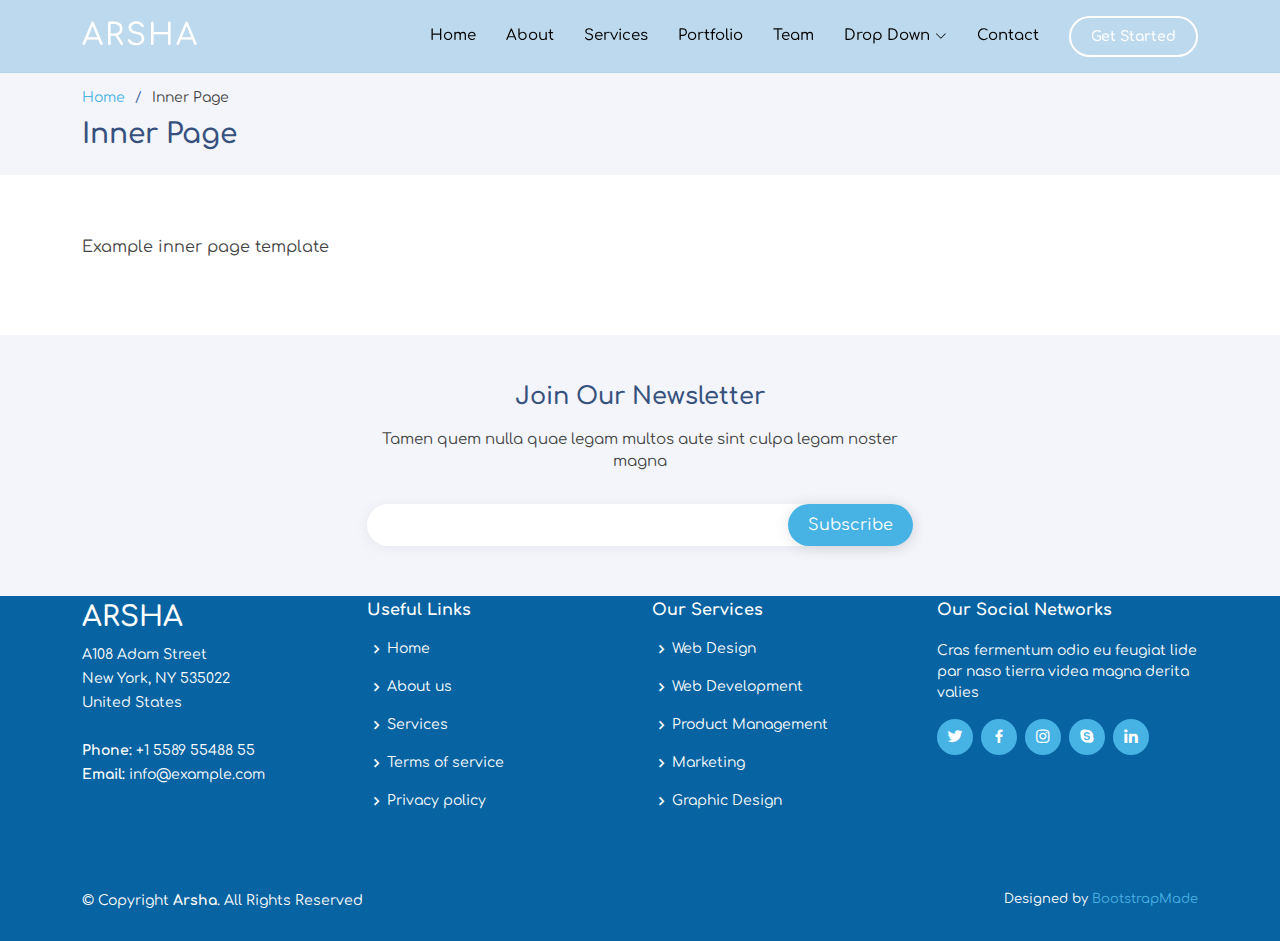
<file: inner-page.html>
<!DOCTYPE html>
<html lang="en">

<head>
  <meta charset="utf-8">
  <meta content="width=device-width, initial-scale=1.0" name="viewport">

  <title>Inner Page - Arsha Bootstrap Template</title>
  <meta content="" name="description">
  <meta content="" name="keywords">

  <!-- Favicons -->
  <link href="assets/img/favicon.png" rel="icon">
  <link href="assets/img/apple-touch-icon.png" rel="apple-touch-icon">

  <!-- Google Fonts -->
  <link href="https://fonts.googleapis.com/css?family=Open+Sans:300,300i,400,400i,600,600i,700,700i|Jost:300,300i,400,400i,500,500i,600,600i,700,700i|Poppins:300,300i,400,400i,500,500i,600,600i,700,700i" rel="stylesheet">

  <!-- Vendor CSS Files -->
  <link href="assets/vendor/aos/aos.css" rel="stylesheet">
  <link href="assets/vendor/bootstrap/css/bootstrap.min.css" rel="stylesheet">
  <link href="assets/vendor/bootstrap-icons/bootstrap-icons.css" rel="stylesheet">
  <link href="assets/vendor/boxicons/css/boxicons.min.css" rel="stylesheet">
  <link href="assets/vendor/glightbox/css/glightbox.min.css" rel="stylesheet">
  <link href="assets/vendor/remixicon/remixicon.css" rel="stylesheet">
  <link href="assets/vendor/swiper/swiper-bundle.min.css" rel="stylesheet">

  <!-- Template Main CSS File -->
  <link href="assets/css/style.css" rel="stylesheet">

  <!-- =======================================================
  * Template Name: Arsha
  * Updated: Mar 10 2023 with Bootstrap v5.2.3
  * Template URL: https://bootstrapmade.com/arsha-free-bootstrap-html-template-corporate/
  * Author: BootstrapMade.com
  * License: https://bootstrapmade.com/license/
  ======================================================== -->
</head>

<body>

  <!-- ======= Header ======= -->
  <header id="header" class="fixed-top header-inner-pages">
    <div class="container d-flex align-items-center">

      <h1 class="logo me-auto"><a href="index.html">Arsha</a></h1>
      <!-- Uncomment below if you prefer to use an image logo -->
      <!-- <a href="index.html" class="logo me-auto"><img src="assets/img/logo.png" alt="" class="img-fluid"></a>-->

      <nav id="navbar" class="navbar">
        <ul>
          <li><a class="nav-link scrollto " href="#hero">Home</a></li>
          <li><a class="nav-link scrollto" href="#about">About</a></li>
          <li><a class="nav-link scrollto" href="#services">Services</a></li>
          <li><a class="nav-link   scrollto" href="#portfolio">Portfolio</a></li>
          <li><a class="nav-link scrollto" href="#team">Team</a></li>
          <li class="dropdown"><a href="#"><span>Drop Down</span> <i class="bi bi-chevron-down"></i></a>
            <ul>
              <li><a href="#">Drop Down 1</a></li>
              <li class="dropdown"><a href="#"><span>Deep Drop Down</span> <i class="bi bi-chevron-right"></i></a>
                <ul>
                  <li><a href="#">Deep Drop Down 1</a></li>
                  <li><a href="#">Deep Drop Down 2</a></li>
                  <li><a href="#">Deep Drop Down 3</a></li>
                  <li><a href="#">Deep Drop Down 4</a></li>
                  <li><a href="#">Deep Drop Down 5</a></li>
                </ul>
              </li>
              <li><a href="#">Drop Down 2</a></li>
              <li><a href="#">Drop Down 3</a></li>
              <li><a href="#">Drop Down 4</a></li>
            </ul>
          </li>
          <li><a class="nav-link scrollto" href="#contact">Contact</a></li>
          <li><a class="getstarted scrollto" href="#about">Get Started</a></li>
        </ul>
        <i class="bi bi-list mobile-nav-toggle"></i>
      </nav><!-- .navbar -->

    </div>
  </header><!-- End Header -->

  <main id="main">

    <!-- ======= Breadcrumbs ======= -->
    <section id="breadcrumbs" class="breadcrumbs">
      <div class="container">

        <ol>
          <li><a href="index.html">Home</a></li>
          <li>Inner Page</li>
        </ol>
        <h2>Inner Page</h2>

      </div>
    </section><!-- End Breadcrumbs -->

    <section class="inner-page">
      <div class="container">
        <p>
          Example inner page template
        </p>
      </div>
    </section>

  </main><!-- End #main -->

  <!-- ======= Footer ======= -->
  <footer id="footer">

    <div class="footer-newsletter">
      <div class="container">
        <div class="row justify-content-center">
          <div class="col-lg-6">
            <h4>Join Our Newsletter</h4>
            <p>Tamen quem nulla quae legam multos aute sint culpa legam noster magna</p>
            <form action="" method="post">
              <input type="email" name="email"><input type="submit" value="Subscribe">
            </form>
          </div>
        </div>
      </div>
    </div>

    <div class="footer-top">
      <div class="container">
        <div class="row">

          <div class="col-lg-3 col-md-6 footer-contact">
            <h3>Arsha</h3>
            <p>
              A108 Adam Street <br>
              New York, NY 535022<br>
              United States <br><br>
              <strong>Phone:</strong> +1 5589 55488 55<br>
              <strong>Email:</strong> info@example.com<br>
            </p>
          </div>

          <div class="col-lg-3 col-md-6 footer-links">
            <h4>Useful Links</h4>
            <ul>
              <li><i class="bx bx-chevron-right"></i> <a href="#">Home</a></li>
              <li><i class="bx bx-chevron-right"></i> <a href="#">About us</a></li>
              <li><i class="bx bx-chevron-right"></i> <a href="#">Services</a></li>
              <li><i class="bx bx-chevron-right"></i> <a href="#">Terms of service</a></li>
              <li><i class="bx bx-chevron-right"></i> <a href="#">Privacy policy</a></li>
            </ul>
          </div>

          <div class="col-lg-3 col-md-6 footer-links">
            <h4>Our Services</h4>
            <ul>
              <li><i class="bx bx-chevron-right"></i> <a href="#">Web Design</a></li>
              <li><i class="bx bx-chevron-right"></i> <a href="#">Web Development</a></li>
              <li><i class="bx bx-chevron-right"></i> <a href="#">Product Management</a></li>
              <li><i class="bx bx-chevron-right"></i> <a href="#">Marketing</a></li>
              <li><i class="bx bx-chevron-right"></i> <a href="#">Graphic Design</a></li>
            </ul>
          </div>

          <div class="col-lg-3 col-md-6 footer-links">
            <h4>Our Social Networks</h4>
            <p>Cras fermentum odio eu feugiat lide par naso tierra videa magna derita valies</p>
            <div class="social-links mt-3">
              <a href="#" class="twitter"><i class="bx bxl-twitter"></i></a>
              <a href="#" class="facebook"><i class="bx bxl-facebook"></i></a>
              <a href="#" class="instagram"><i class="bx bxl-instagram"></i></a>
              <a href="#" class="google-plus"><i class="bx bxl-skype"></i></a>
              <a href="#" class="linkedin"><i class="bx bxl-linkedin"></i></a>
            </div>
          </div>

        </div>
      </div>
    </div>

    <div class="container footer-bottom clearfix">
      <div class="copyright">
        &copy; Copyright <strong><span>Arsha</span></strong>. All Rights Reserved
      </div>
      <div class="credits">
        <!-- All the links in the footer should remain intact. -->
        <!-- You can delete the links only if you purchased the pro version. -->
        <!-- Licensing information: https://bootstrapmade.com/license/ -->
        <!-- Purchase the pro version with working PHP/AJAX contact form: https://bootstrapmade.com/arsha-free-bootstrap-html-template-corporate/ -->
        Designed by <a href="https://bootstrapmade.com/">BootstrapMade</a>
      </div>
    </div>
  </footer><!-- End Footer -->

  <div id="preloader"></div>
  <a href="#" class="back-to-top d-flex align-items-center justify-content-center"><i class="bi bi-arrow-up-short"></i></a>

  <!-- Vendor JS Files -->
  <script src="assets/vendor/aos/aos.js"></script>
  <script src="assets/vendor/bootstrap/js/bootstrap.bundle.min.js"></script>
  <script src="assets/vendor/glightbox/js/glightbox.min.js"></script>
  <script src="assets/vendor/isotope-layout/isotope.pkgd.min.js"></script>
  <script src="assets/vendor/swiper/swiper-bundle.min.js"></script>
  <script src="assets/vendor/waypoints/noframework.waypoints.js"></script>
  <script src="assets/vendor/php-email-form/validate.js"></script>

  <!-- Template Main JS File -->
  <script src="assets/js/main.js"></script>

</body>

</html>
</file>
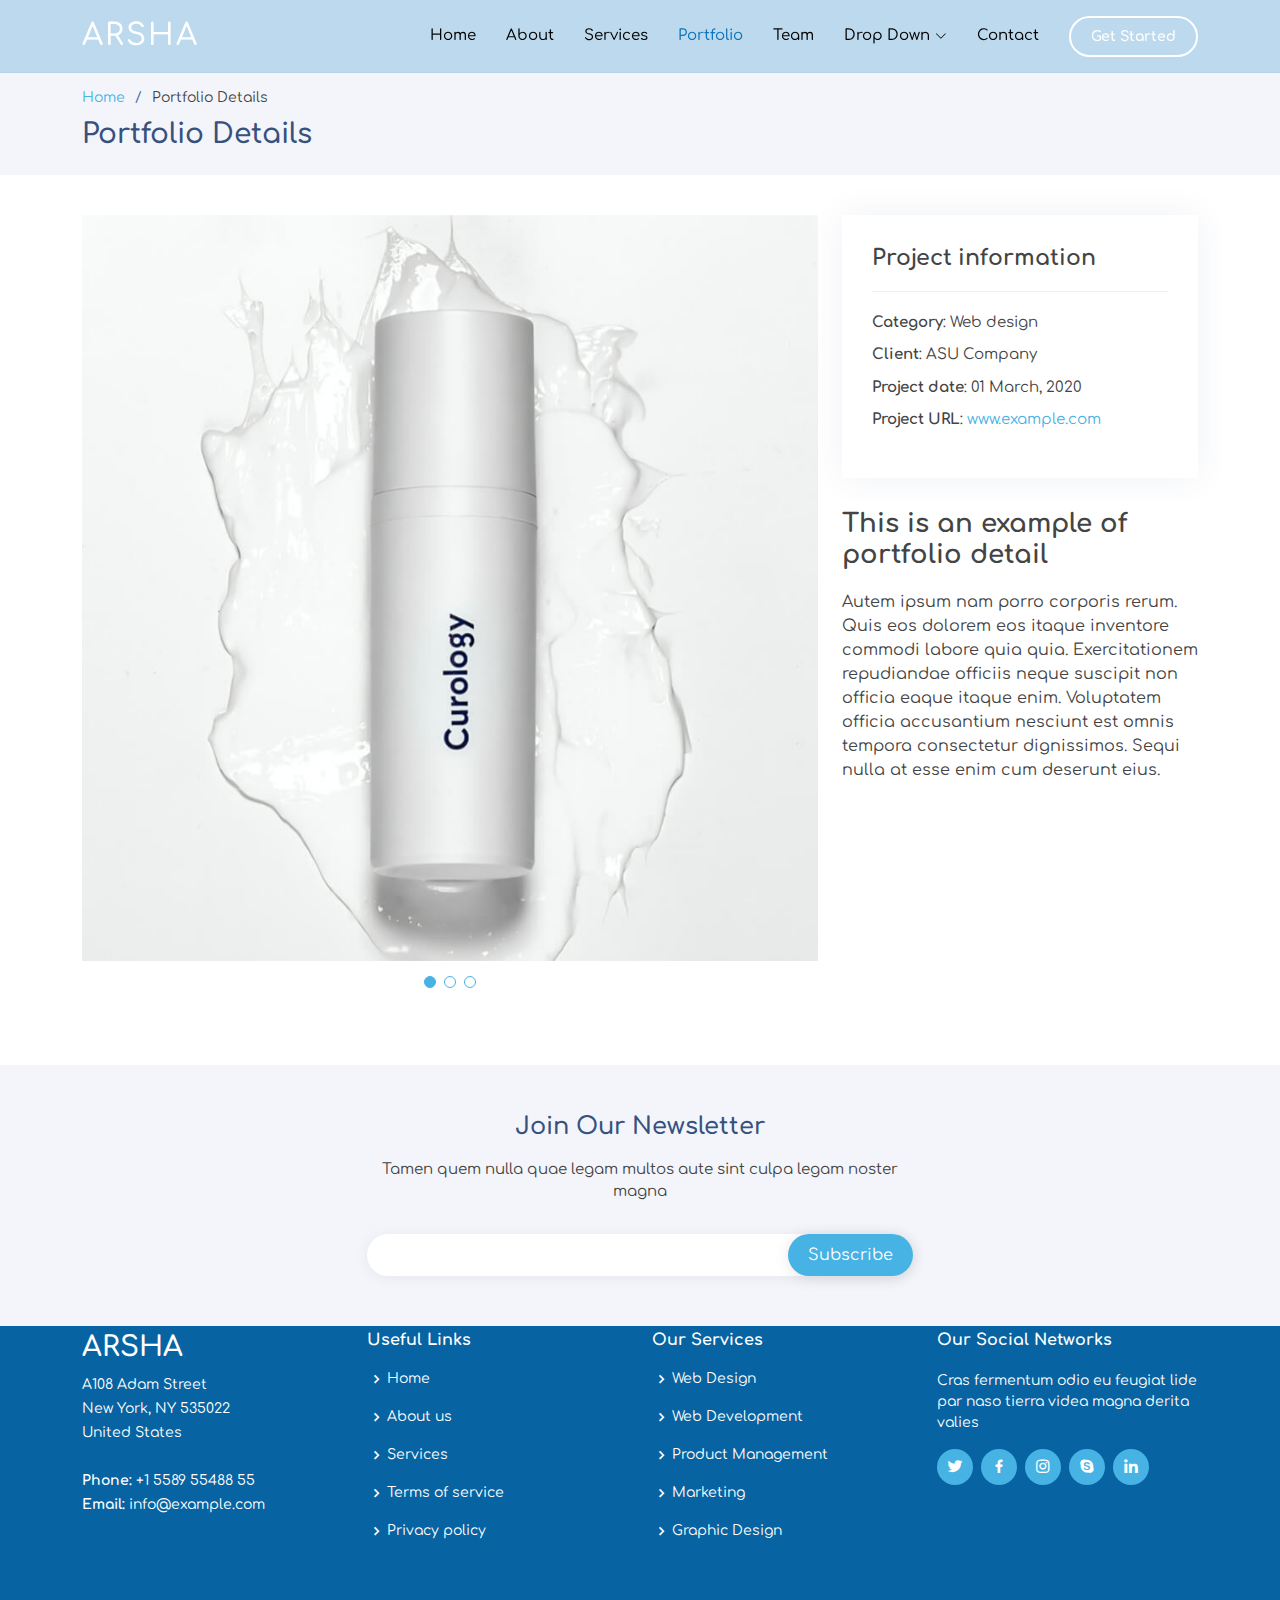
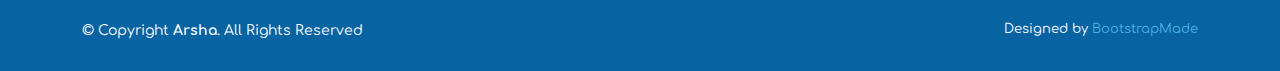
<file: portfolio-details.html>
<!DOCTYPE html>
<html lang="en">

<head>
  <meta charset="utf-8">
  <meta content="width=device-width, initial-scale=1.0" name="viewport">

  <title>Portfolio Details - Arsha Bootstrap Template</title>
  <meta content="" name="description">
  <meta content="" name="keywords">

  <!-- Favicons -->
  <link href="assets/img/favicon.png" rel="icon">
  <link href="assets/img/apple-touch-icon.png" rel="apple-touch-icon">

  <!-- Google Fonts -->
  <link href="https://fonts.googleapis.com/css?family=Open+Sans:300,300i,400,400i,600,600i,700,700i|Jost:300,300i,400,400i,500,500i,600,600i,700,700i|Poppins:300,300i,400,400i,500,500i,600,600i,700,700i" rel="stylesheet">

  <!-- Vendor CSS Files -->
  <link href="assets/vendor/aos/aos.css" rel="stylesheet">
  <link href="assets/vendor/bootstrap/css/bootstrap.min.css" rel="stylesheet">
  <link href="assets/vendor/bootstrap-icons/bootstrap-icons.css" rel="stylesheet">
  <link href="assets/vendor/boxicons/css/boxicons.min.css" rel="stylesheet">
  <link href="assets/vendor/glightbox/css/glightbox.min.css" rel="stylesheet">
  <link href="assets/vendor/remixicon/remixicon.css" rel="stylesheet">
  <link href="assets/vendor/swiper/swiper-bundle.min.css" rel="stylesheet">

  <!-- Template Main CSS File -->
  <link href="assets/css/style.css" rel="stylesheet">

  <!-- =======================================================
  * Template Name: Arsha
  * Updated: Mar 10 2023 with Bootstrap v5.2.3
  * Template URL: https://bootstrapmade.com/arsha-free-bootstrap-html-template-corporate/
  * Author: BootstrapMade.com
  * License: https://bootstrapmade.com/license/
  ======================================================== -->
</head>

<body>

  <!-- ======= Header ======= -->
  <header id="header" class="fixed-top header-inner-pages">
    <div class="container d-flex align-items-center">

      <h1 class="logo me-auto"><a href="index.html">Arsha</a></h1>
      <!-- Uncomment below if you prefer to use an image logo -->
      <!-- <a href="index.html" class="logo me-auto"><img src="assets/img/logo.png" alt="" class="img-fluid"></a>-->

      <nav id="navbar" class="navbar">
        <ul>
          <li><a class="nav-link scrollto " href="#hero">Home</a></li>
          <li><a class="nav-link scrollto" href="#about">About</a></li>
          <li><a class="nav-link scrollto" href="#services">Services</a></li>
          <li><a class="nav-link  active scrollto" href="#portfolio">Portfolio</a></li>
          <li><a class="nav-link scrollto" href="#team">Team</a></li>
          <li class="dropdown"><a href="#"><span>Drop Down</span> <i class="bi bi-chevron-down"></i></a>
            <ul>
              <li><a href="#">Drop Down 1</a></li>
              <li class="dropdown"><a href="#"><span>Deep Drop Down</span> <i class="bi bi-chevron-right"></i></a>
                <ul>
                  <li><a href="#">Deep Drop Down 1</a></li>
                  <li><a href="#">Deep Drop Down 2</a></li>
                  <li><a href="#">Deep Drop Down 3</a></li>
                  <li><a href="#">Deep Drop Down 4</a></li>
                  <li><a href="#">Deep Drop Down 5</a></li>
                </ul>
              </li>
              <li><a href="#">Drop Down 2</a></li>
              <li><a href="#">Drop Down 3</a></li>
              <li><a href="#">Drop Down 4</a></li>
            </ul>
          </li>
          <li><a class="nav-link scrollto" href="#contact">Contact</a></li>
          <li><a class="getstarted scrollto" href="#about">Get Started</a></li>
        </ul>
        <i class="bi bi-list mobile-nav-toggle"></i>
      </nav><!-- .navbar -->

    </div>
  </header><!-- End Header -->

  <main id="main">

    <!-- ======= Breadcrumbs ======= -->
    <section id="breadcrumbs" class="breadcrumbs">
      <div class="container">

        <ol>
          <li><a href="index.html">Home</a></li>
          <li>Portfolio Details</li>
        </ol>
        <h2>Portfolio Details</h2>

      </div>
    </section><!-- End Breadcrumbs -->

    <!-- ======= Portfolio Details Section ======= -->
    <section id="portfolio-details" class="portfolio-details">
      <div class="container">

        <div class="row gy-4">

          <div class="col-lg-8">
            <div class="portfolio-details-slider swiper">
              <div class="swiper-wrapper align-items-center">

                <div class="swiper-slide">
                  <img src="assets/img/portfolio/portfolio-1.jpg" alt="">
                </div>

                <div class="swiper-slide">
                  <img src="assets/img/portfolio/portfolio-2.jpg" alt="">
                </div>

                <div class="swiper-slide">
                  <img src="assets/img/portfolio/portfolio-3.jpg" alt="">
                </div>

              </div>
              <div class="swiper-pagination"></div>
            </div>
          </div>

          <div class="col-lg-4">
            <div class="portfolio-info">
              <h3>Project information</h3>
              <ul>
                <li><strong>Category</strong>: Web design</li>
                <li><strong>Client</strong>: ASU Company</li>
                <li><strong>Project date</strong>: 01 March, 2020</li>
                <li><strong>Project URL</strong>: <a href="#">www.example.com</a></li>
              </ul>
            </div>
            <div class="portfolio-description">
              <h2>This is an example of portfolio detail</h2>
              <p>
                Autem ipsum nam porro corporis rerum. Quis eos dolorem eos itaque inventore commodi labore quia quia. Exercitationem repudiandae officiis neque suscipit non officia eaque itaque enim. Voluptatem officia accusantium nesciunt est omnis tempora consectetur dignissimos. Sequi nulla at esse enim cum deserunt eius.
              </p>
            </div>
          </div>

        </div>

      </div>
    </section><!-- End Portfolio Details Section -->

  </main><!-- End #main -->

  <!-- ======= Footer ======= -->
  <footer id="footer">

    <div class="footer-newsletter">
      <div class="container">
        <div class="row justify-content-center">
          <div class="col-lg-6">
            <h4>Join Our Newsletter</h4>
            <p>Tamen quem nulla quae legam multos aute sint culpa legam noster magna</p>
            <form action="" method="post">
              <input type="email" name="email"><input type="submit" value="Subscribe">
            </form>
          </div>
        </div>
      </div>
    </div>

    <div class="footer-top">
      <div class="container">
        <div class="row">

          <div class="col-lg-3 col-md-6 footer-contact">
            <h3>Arsha</h3>
            <p>
              A108 Adam Street <br>
              New York, NY 535022<br>
              United States <br><br>
              <strong>Phone:</strong> +1 5589 55488 55<br>
              <strong>Email:</strong> info@example.com<br>
            </p>
          </div>

          <div class="col-lg-3 col-md-6 footer-links">
            <h4>Useful Links</h4>
            <ul>
              <li><i class="bx bx-chevron-right"></i> <a href="#">Home</a></li>
              <li><i class="bx bx-chevron-right"></i> <a href="#">About us</a></li>
              <li><i class="bx bx-chevron-right"></i> <a href="#">Services</a></li>
              <li><i class="bx bx-chevron-right"></i> <a href="#">Terms of service</a></li>
              <li><i class="bx bx-chevron-right"></i> <a href="#">Privacy policy</a></li>
            </ul>
          </div>

          <div class="col-lg-3 col-md-6 footer-links">
            <h4>Our Services</h4>
            <ul>
              <li><i class="bx bx-chevron-right"></i> <a href="#">Web Design</a></li>
              <li><i class="bx bx-chevron-right"></i> <a href="#">Web Development</a></li>
              <li><i class="bx bx-chevron-right"></i> <a href="#">Product Management</a></li>
              <li><i class="bx bx-chevron-right"></i> <a href="#">Marketing</a></li>
              <li><i class="bx bx-chevron-right"></i> <a href="#">Graphic Design</a></li>
            </ul>
          </div>

          <div class="col-lg-3 col-md-6 footer-links">
            <h4>Our Social Networks</h4>
            <p>Cras fermentum odio eu feugiat lide par naso tierra videa magna derita valies</p>
            <div class="social-links mt-3">
              <a href="#" class="twitter"><i class="bx bxl-twitter"></i></a>
              <a href="#" class="facebook"><i class="bx bxl-facebook"></i></a>
              <a href="#" class="instagram"><i class="bx bxl-instagram"></i></a>
              <a href="#" class="google-plus"><i class="bx bxl-skype"></i></a>
              <a href="#" class="linkedin"><i class="bx bxl-linkedin"></i></a>
            </div>
          </div>

        </div>
      </div>
    </div>

    <div class="container footer-bottom clearfix">
      <div class="copyright">
        &copy; Copyright <strong><span>Arsha</span></strong>. All Rights Reserved
      </div>
      <div class="credits">
        <!-- All the links in the footer should remain intact. -->
        <!-- You can delete the links only if you purchased the pro version. -->
        <!-- Licensing information: https://bootstrapmade.com/license/ -->
        <!-- Purchase the pro version with working PHP/AJAX contact form: https://bootstrapmade.com/arsha-free-bootstrap-html-template-corporate/ -->
        Designed by <a href="https://bootstrapmade.com/">BootstrapMade</a>
      </div>
    </div>
  </footer><!-- End Footer -->

  <div id="preloader"></div>
  <a href="#" class="back-to-top d-flex align-items-center justify-content-center"><i class="bi bi-arrow-up-short"></i></a>

  <!-- Vendor JS Files -->
  <script src="assets/vendor/aos/aos.js"></script>
  <script src="assets/vendor/bootstrap/js/bootstrap.bundle.min.js"></script>
  <script src="assets/vendor/glightbox/js/glightbox.min.js"></script>
  <script src="assets/vendor/isotope-layout/isotope.pkgd.min.js"></script>
  <script src="assets/vendor/swiper/swiper-bundle.min.js"></script>
  <script src="assets/vendor/waypoints/noframework.waypoints.js"></script>
  <script src="assets/vendor/php-email-form/validate.js"></script>

  <!-- Template Main JS File -->
  <script src="assets/js/main.js"></script>

</body>

</html>
</file>
<file: assets/css/style.css>
/**
* Template Name: Arsha
* Updated: Mar 10 2023 with Bootstrap v5.2.3
* Template URL: https://bootstrapmade.com/arsha-free-bootstrap-html-template-corporate/
* Author: BootstrapMade.com
* License: https://bootstrapmade.com/license/
*/

/*--------------------------------------------------------------
# General
--------------------------------------------------------------*/
/* Import Comfortaa and Baloo Bhaijaan 2 fonts */
@import url('https://fonts.googleapis.com/css2?family=Comfortaa&display=swap');
@import url('https://fonts.googleapis.com/css2?family=Baloo+Bhaijaan+2&display=swap&subset=arabic');

/* Force apply Comfortaa font to all English text */
* {
  font-family: 'Comfortaa', sans-serif !important;
}

/* Force apply Baloo Bhaijaan 2 font to all Arabic text */
.arabic ,:lang(ar) *, :lang(ar) ::before, :lang(ar) ::after {
  font-family: 'Baloo Bhaijaan 2', sans-serif !important;
  font-weight: 700; /* Baloo Bhaijaan 2 has a bolder weight by default */
}

.language {
  font-family: 'Comfortaa', sans-serif;
}

.language::before {
  content: "Translate";
  margin-right: 0.5em;
}

.fa {
  font-family: 'Comfortaa', sans-serif;
  font-size: 24px;
}

body {
  font-family: "Open Sans", sans-serif;
  color: #444444;
}

a {
  color: #47b2e4;
  text-decoration: none;
}

a:hover {
  color: #73c5eb;
  text-decoration: none;
}

h1,
h2,
h3,
h4,
h5,
h6 {
  font-family: "Jost", sans-serif;
}

/*--------------------------------------------------------------
# Preloader
--------------------------------------------------------------*/
#preloader {
  position: fixed;
  top: 0;
  left: 0;
  right: 0;
  bottom: 0;
  z-index: 9999;
  overflow: hidden;
  background: #37517e;
}

#preloader:before {
  content: "";
  position: fixed;
  top: calc(50% - 30px);
  left: calc(50% - 30px);
  border: 6px solid #37517e;
  border-top-color: #fff;
  border-bottom-color: #fff;
  border-radius: 50%;
  width: 60px;
  height: 60px;
  animation: animate-preloader 1s linear infinite;
}

@keyframes animate-preloader {
  0% {
    transform: rotate(0deg);
  }

  100% {
    transform: rotate(360deg);
  }
}

/*--------------------------------------------------------------
# AR /EN to top button
--------------------------------------------------------------*/
.arabic {
  display: none;
}
.english {
  display: block;
}
.is-arabic .arabic {
  display: block;
}
.is-arabic .english {
  display: none;
}
/*--------------------------------------------------------------
# Back to top button
--------------------------------------------------------------*/
.back-to-top {
  position: fixed;
  visibility: hidden;
  opacity: 0;
  right: 15px;
  bottom: 15px;
  z-index: 996;
  background: #47b2e4;
  width: 40px;
  height: 40px;
  border-radius: 50px;
  transition: all 0.4s;
}

.back-to-top i {
  font-size: 24px;
  color: #fff;
  line-height: 0;
}

.back-to-top:hover {
  background: #6bc1e9;
  color: #fff;
}

.back-to-top.active {
  visibility: visible;
  opacity: 1;
}

/*--------------------------------------------------------------
# Header
--------------------------------------------------------------*/
#header {
  transition: all 0.5s;
  z-index: 997;
  padding: 15px 0;
}

#header.header-scrolled,
#header.header-inner-pages {
  background: #0e76bc46;
}

#header .logo {
  font-size: 30px;
  margin: 0;
  padding: 0;
  line-height: 1;
  font-weight: 500;
  letter-spacing: 2px;
  text-transform: uppercase;
}

#header .logo a {
  color: #fff;
}

#header.header-scrolled .logo img {
  max-height: 40px;
}
#header .logo img {
  max-height: 80px;
}

/*--------------------------------------------------------------
# Navigation Menu
--------------------------------------------------------------*/
/**
* Desktop Navigation 
*/
.navbar {
  padding: 0;
}

.navbar ul {
  margin: 0;
  padding: 0;
  display: flex;
  list-style: none;
  align-items: center;
}

.navbar li {
  position: relative;
}

.navbar a,
.navbar a:focus {
  display: flex;
  align-items: center;
  justify-content: space-between;
  padding: 10px 0 10px 30px;
  font-size: 15px;
  font-weight: 500;
  color: #000;
  white-space: nowrap;
  transition: 0.3s;
}

.navbar a i,
.navbar a:focus i {
  font-size: 12px;
  line-height: 0;
  margin-left: 5px;
}

.navbar a:hover,
.navbar .active,
.navbar .active:focus,
.navbar li:hover>a {
  color: #0e76bc;
}

.navbar .getstarted,
.navbar .getstarted:focus {
  padding: 8px 20px;
  margin-left: 30px;
  border-radius: 50px;
  color: #fff;
  font-size: 14px;
  border: 2px solid #fff;
  font-weight: 600;
}

.navbar .getstarted:hover,
.navbar .getstarted:focus:hover {
  color: #fff;
  background: #0e76bca4;
}

.navbar .dropdown ul {
  display: block;
  position: absolute;
  left: 14px;
  top: calc(100% + 30px);
  margin: 0;
  padding: 10px 0;
  z-index: 99;
  opacity: 0;
  visibility: hidden;
  background: #fff;
  box-shadow: 0px 0px 30px rgba(127, 137, 161, 0.25);
  transition: 0.3s;
  border-radius: 4px;
}

.navbar .dropdown ul li {
  min-width: 200px;
}

.navbar .dropdown ul a {
  padding: 10px 20px;
  font-size: 14px;
  text-transform: none;
  font-weight: 500;
  color: #0c3c53;
}

.navbar .dropdown ul a i {
  font-size: 12px;
}

.navbar .dropdown ul a:hover,
.navbar .dropdown ul .active:hover,
.navbar .dropdown ul li:hover>a {
  color: #47b2e4;
}

.navbar .dropdown:hover>ul {
  opacity: 1;
  top: 100%;
  visibility: visible;
}

.navbar .dropdown .dropdown ul {
  top: 0;
  left: calc(100% - 30px);
  visibility: hidden;
}

.navbar .dropdown .dropdown:hover>ul {
  opacity: 1;
  top: 0;
  left: 100%;
  visibility: visible;
}

@media (max-width: 1366px) {
  .navbar .dropdown .dropdown ul {
    left: -90%;
  }

  .navbar .dropdown .dropdown:hover>ul {
    left: -100%;
  }
}

/**
* Mobile Navigation 
*/
.mobile-nav-toggle {
  color: #fff;
  font-size: 28px;
  cursor: pointer;
  display: none;
  line-height: 0;
  transition: 0.5s;
}

.mobile-nav-toggle.bi-x {
  color: #fff;
}

@media (max-width: 991px) {
  .mobile-nav-toggle {
    display: block;
  }

  .navbar ul {
    display: none;
  }
}

.navbar-mobile {
  position: fixed;
  overflow: hidden;
  top: 0;
  right: 0;
  left: 0;
  bottom: 0;
  background: rgba(40, 58, 90, 0.9);
  transition: 0.3s;
  z-index: 999;
}

.navbar-mobile .mobile-nav-toggle {
  position: absolute;
  top: 15px;
  right: 15px;
}

.navbar-mobile ul {
  display: block;
  position: absolute;
  top: 55px;
  right: 15px;
  bottom: 15px;
  left: 15px;
  padding: 10px 0;
  border-radius: 10px;
  background-color: #fff;
  overflow-y: auto;
  transition: 0.3s;
}

.navbar-mobile a,
.navbar-mobile a:focus {
  padding: 10px 20px;
  font-size: 15px;
  color: #37517e;
}

.navbar-mobile a:hover,
.navbar-mobile .active,
.navbar-mobile li:hover>a {
  color: #47b2e4;
}

.navbar-mobile .getstarted,
.navbar-mobile .getstarted:focus {
  margin: 15px;
  color: #37517e;
}

.navbar-mobile .dropdown ul {
  position: static;
  display: none;
  margin: 10px 20px;
  padding: 10px 0;
  z-index: 99;
  opacity: 1;
  visibility: visible;
  background: #fff;
  box-shadow: 0px 0px 30px rgba(127, 137, 161, 0.25);
}

.navbar-mobile .dropdown ul li {
  min-width: 200px;
}

.navbar-mobile .dropdown ul a {
  padding: 10px 20px;
}

.navbar-mobile .dropdown ul a i {
  font-size: 12px;
}

.navbar-mobile .dropdown ul a:hover,
.navbar-mobile .dropdown ul .active:hover,
.navbar-mobile .dropdown ul li:hover>a {
  color: #47b2e4;
}

.navbar-mobile .dropdown>.dropdown-active {
  display: block;
}

/*--------------------------------------------------------------
# Hero Section
--------------------------------------------------------------*/
#hero {
  width: 100%;
  height: 80vh;
  background: #fff;
}

#hero .container {
  padding-top: 72px;
}

#hero h1 {
  margin: 0 0 10px 0;
  font-size: 48px;
  font-weight: normal;
  line-height: 45px;
  color: #000;
}

#hero h2 {
  color: rgba(255, 255, 255, 0.6);
  margin-bottom: 50px;
  font-size: 24px;
}

#hero .btn-get-started {
  font-family: "Jost", sans-serif;
  font-weight: 500;
  font-size: 20px;
  letter-spacing: 1px;
  display: inline-block;
  padding: 3px 22px 6px 20px;
  border-radius: 50px;
  transition: 0.5s;
  margin: 45px 0 0 0;
  color: #fff;
  background: #0e76bc;
}

#hero .btn-get-started:hover {
  background: #209dd8;
}

#hero .btn-watch-video {
  font-size: 16px;
  display: flex;
  align-items: center;
  transition: 0.5s;
  margin: 10px 0 0 25px;
  color: #fff;
  line-height: 1;
}

#hero .btn-watch-video i {
  line-height: 0;
  color: #fff;
  font-size: 32px;
  transition: 0.3s;
  margin-right: 8px;
}

#hero .btn-watch-video:hover i {
  color: #47b2e4;
}

#hero .animated {
  /* animation: up-down 2s ease-in-out infinite alternate-reverse both; */
}

@media (max-width: 991px) {
  #hero {
    height: 100vh;
    text-align: center;
  }

  #hero .animated {
    animation: none;
  }

  #hero .hero-img {
    text-align: center;
  }

  #hero .hero-img img {
    width: 50%;
  }
}

@media (max-width: 768px) {
  #hero h1 {
    font-size: 28px;
    line-height: 36px;
  }

  #hero h2 {
    font-size: 18px;
    line-height: 24px;
    margin-bottom: 30px;
  }

  #hero .hero-img img {
    width: 70%;
  }
}

@media (max-width: 575px) {
  #hero .hero-img img {
    width: 80%;
  }

  #hero .btn-get-started {
    font-size: 16px;
    padding: 10px 24px 11px 24px;
  }
}

@keyframes up-down {
  0% {
    transform: translateY(10px);
  }

  100% {
    transform: translateY(-10px);
  }
}

/*--------------------------------------------------------------
# Sections General
--------------------------------------------------------------*/
section {
  padding: 60px 0;
  overflow: hidden;
}

.section-bg {
  background-color: #f2faff;
}

.section-title-contact {
  padding-top: 30px;
  padding-bottom: 70px !important;
  line-height: 35px;
}
.section-title {
  text-align: center;
  padding-bottom: 30px;
}

.section-title h2 {
  font-size: 32px;
  font-weight: bold;
  text-transform: uppercase;
  margin-bottom: 20px;
  padding-bottom: 20px;
  position: relative;
  color: #37517e;
}

.section-title h2::before {
  content: "";
  position: absolute;
  display: block;
  width: 120px;
  height: 1px;
  background: #ddd;
  bottom: 1px;
  left: calc(50% - 60px);
}

.section-title h2::after {
  content: "";
  position: absolute;
  display: block;
  width: 40px;
  height: 3px;
  background: #47b2e4;
  bottom: 0;
  left: calc(50% - 20px);
}

.section-title p {
  margin-bottom: 0;
}

/*--------------------------------------------------------------
# Clients
--------------------------------------------------------------*/
.clients {
  padding: 12px 0;
  text-align: center;
}

.clients img {
  max-width: 45%;
  transition: all 0.4s ease-in-out;
  display: inline-block;
  padding: 15px 0;
  filter: grayscale(100);
}

.clients img:hover {
  filter: none;
  transform: scale(1.1);
}

@media (max-width: 768px) {
  .clients img {
    max-width: 40%;
  }
}

/*--------------------------------------------------------------
# About Us
--------------------------------------------------------------*/
#about {
  background-size: cover;
  background-repeat: no-repeat;
  background-image: url('assets/img/resources/problemslider-image1.jpg')
}
.about .content h3 {
  font-weight: 600;
  font-size: 26px;
}

.about .content ul {
  list-style: none;
  padding: 0;
}

.about .content ul li {
  padding-left: 28px;
  position: relative;
}

.about .content ul li+li {
  margin-top: 10px;
}

.about .content ul i {
  position: absolute;
  left: 0;
  top: 2px;
  font-size: 20px;
  color: #47b2e4;
  line-height: 1;
}

.about .content p:last-child {
  margin-bottom: 0;
}

.about .content .btn-learn-more {
  font-family: "Jost", sans-serif;
  font-weight: 500;
  font-size: 16px;
  letter-spacing: 1px;
  display: inline-block;
  padding: 10px 28px 11px 28px;
  border-radius: 50px;
  transition: 0.5s;
  margin: 10px 0 0 0;
  color: #f26822;
  background: #fff;

  /* font-family: "Poppins", sans-serif;
  font-weight: 500;
  font-size: 14px;
  letter-spacing: 1px;
  display: inline-block;
  padding: 12px 32px;
  border-radius: 4px;
  transition: 0.3s;
  line-height: 1;
  color: #47b2e4;
  animation-delay: 0.8s;
  margin-top: 6px;
  border: 2px solid #47b2e4; */
}

.about .content .btn-learn-more:hover {
  background: #47b2e4;
  color: #fff;
  text-decoration: none;
}

/*--------------------------------------------------------------
# Why Us
--------------------------------------------------------------*/
.why-us .content {
  padding: 60px 100px 0 100px;
}

.text-orange,
.why-us .content h3 {
  font-weight: 400;
  font-size: 34px;
  color: #f26822;
}

.why-us .content h4 {
  font-size: 20px;
  font-weight: 700;
  margin-top: 5px;
}

.why-us .content p {
  font-size: 15px;
  color: #848484;
}

.why-us .img {
  background-size: contain;
  background-repeat: no-repeat;
  background-position: center center;
}

.why-us .accordion-list {
  padding: 0 100px 60px 100px;
}

.why-us .accordion-list ul {
  padding: 0;
  list-style: none;
}

.why-us .accordion-list li+li {
  margin-top: 15px;
}

.why-us .accordion-list li {
  padding: 20px;
  background: #fff;
  border-radius: 4px;
}

.why-us .accordion-list a {
  display: block;
  position: relative;
  font-family: "Poppins", sans-serif;
  font-size: 16px;
  line-height: 24px;
  font-weight: 500;
  padding-right: 30px;
  outline: none;
  cursor: pointer;
}

.why-us .accordion-list span {
  color: #47b2e4;
  font-weight: 600;
  font-size: 18px;
  padding-right: 10px;
}

.why-us .accordion-list i {
  font-size: 24px;
  position: absolute;
  right: 0;
  top: 0;
}

.why-us .accordion-list p {
  margin-bottom: 0;
  padding: 10px 0 0 0;
}

.why-us .accordion-list .icon-show {
  display: none;
}

.why-us .accordion-list a.collapsed {
  color: #343a40;
}

.why-us .accordion-list a.collapsed:hover {
  color: #47b2e4;
}

.why-us .accordion-list a.collapsed .icon-show {
  display: inline-block;
}

.why-us .accordion-list a.collapsed .icon-close {
  display: none;
}

@media (max-width: 1024px) {

  .why-us .content,
  .why-us .accordion-list {
    padding-left: 0;
    padding-right: 0;
  }
}

@media (max-width: 992px) {
  .why-us .img {
    min-height: 400px;
  }

  .why-us .content {
    padding-top: 30px;
  }

  .why-us .accordion-list {
    padding-bottom: 30px;
  }
}

@media (max-width: 575px) {
  .why-us .img {
    min-height: 200px;
  }
}

/*--------------------------------------------------------------
# Skills
--------------------------------------------------------------*/
.skills .content h3 {
  font-weight: 700;
  font-size: 32px;
  color: #37517e;
  font-family: "Poppins", sans-serif;
}

.skills .content ul {
  list-style: none;
  padding: 0;
}

.skills .content ul li {
  padding-bottom: 10px;
}

.skills .content ul i {
  font-size: 20px;
  padding-right: 4px;
  color: #47b2e4;
}

.skills .content p:last-child {
  margin-bottom: 0;
}

.skills .progress {
  height: 60px;
  display: block;
  background: none;
  border-radius: 0;
}

.skills .progress .skill {
  padding: 0;
  margin: 0 0 6px 0;
  text-transform: uppercase;
  display: block;
  font-weight: 600;
  font-family: "Poppins", sans-serif;
  color: #37517e;
}

.skills .progress .skill .val {
  float: right;
  font-style: normal;
}

.skills .progress-bar-wrap {
  background: #e8edf5;
  height: 10px;
}

.skills .progress-bar {
  width: 1px;
  height: 10px;
  transition: 0.9s;
  background-color: #4668a2;
}

/*--------------------------------------------------------------
# Services
--------------------------------------------------------------*/

.text-box-3d {
  padding-top: 15%;
}
.icon-box-3d {
  /* box-shadow: 0px 0 25px 0 rgba(0, 0, 0, 0.1);
  padding: 50px 30px; */
  transition: all ease-in-out 0.4s;
  background: #0e76bc;
  color: #fff;
  text-align: center;
  width: 193px;
  font-size: 90%;
  margin-right: 7%;
  padding-right: 0px;
  padding-left: 0px;
  padding-top: 5%;
  padding-bottom: 5%;

}
.services {
  padding: 2% 1.5% !important;
}
.image-box-3d {
  height: 60%;
  padding: 0% 2.5% !important;
}
.services .icon-box {
  box-shadow: 0px 0 25px 0 rgba(0, 0, 0, 0.1);
  padding: 50px 30px;
  transition: all ease-in-out 0.4s;
  background: #0e76bc;
  color: #fff;
}

.services .icon-box .icon {
  margin-bottom: 10px;
}

.services .icon-box .icon i {
  color: #47b2e4;
  font-size: 36px;
  transition: 0.3s;
}

.services .icon-box h4 {
  font-weight: 500;
  margin-bottom: 15px;
  font-size: 24px;
}

.services .icon-box h4 a {
  color: #37517e;
  transition: ease-in-out 0.3s;
}

.services .icon-box p {
  line-height: 24px;
  font-size: 14px;
  margin-bottom: 0;
}

.services .icon-box:hover {
  transform: translateY(-10px);
}

.services .icon-box:hover h4 a {
  color: #47b2e4;
}

/*--------------------------------------------------------------
# Cta
--------------------------------------------------------------*/
.cta {
  background: linear-gradient(rgba(40, 58, 90, 0.9), rgba(40, 58, 90, 0.9)), url("../img/cta-bg.jpg") fixed center center;
  background-size: cover;
  padding: 120px 0;
}

.cta h3 {
  color: #fff;
  font-size: 28px;
  font-weight: 700;
}

.cta p {
  color: #fff;
}

.cta .cta-btn {
  font-family: "Jost", sans-serif;
  font-weight: 500;
  font-size: 16px;
  letter-spacing: 1px;
  display: inline-block;
  padding: 12px 40px;
  border-radius: 50px;
  transition: 0.5s;
  margin: 10px;
  border: 2px solid #fff;
  color: #fff;
}

.cta .cta-btn:hover {
  background: #47b2e4;
  border: 2px solid #47b2e4;
}

@media (max-width: 1024px) {
  .cta {
    background-attachment: scroll;
  }
}

@media (min-width: 769px) {
  .cta .cta-btn-container {
    display: flex;
    align-items: center;
    justify-content: flex-end;
  }
}

/*--------------------------------------------------------------
# Portfolio
--------------------------------------------------------------*/
.portfolio #portfolio-flters {
  list-style: none;
  margin-bottom: 20px;
}

.portfolio #portfolio-flters li {
  cursor: pointer;
  display: inline-block;
  margin: 10px 5px;
  font-size: 15px;
  font-weight: 500;
  line-height: 1;
  color: #444444;
  transition: all 0.3s;
  padding: 8px 20px;
  border-radius: 50px;
  font-family: "Poppins", sans-serif;
}

.portfolio #portfolio-flters li:hover,
.portfolio #portfolio-flters li.filter-active {
  background: #47b2e4;
  color: #fff;
}

.portfolio .portfolio-item {
  margin-bottom: 30px;
}

.portfolio .portfolio-item .portfolio-img {
  overflow: hidden;
}

.portfolio .portfolio-item .portfolio-img img {
  transition: all 0.6s;
}

.portfolio .portfolio-item .portfolio-info {
  opacity: 0;
  position: absolute;
  left: 15px;
  bottom: 0;
  z-index: 3;
  right: 15px;
  transition: all 0.3s;
  background: rgba(55, 81, 126, 0.8);
  padding: 10px 15px;
}

.portfolio .portfolio-item .portfolio-info h4 {
  font-size: 18px;
  color: #fff;
  font-weight: 600;
  color: #fff;
  margin-bottom: 0px;
}

.portfolio .portfolio-item .portfolio-info p {
  color: #f9fcfe;
  font-size: 14px;
  margin-bottom: 0;
}

.portfolio .portfolio-item .portfolio-info .preview-link,
.portfolio .portfolio-item .portfolio-info .details-link {
  position: absolute;
  right: 40px;
  font-size: 24px;
  top: calc(50% - 18px);
  color: #fff;
  transition: 0.3s;
}

.portfolio .portfolio-item .portfolio-info .preview-link:hover,
.portfolio .portfolio-item .portfolio-info .details-link:hover {
  color: #47b2e4;
}

.portfolio .portfolio-item .portfolio-info .details-link {
  right: 10px;
}

.portfolio .portfolio-item:hover .portfolio-img img {
  transform: scale(1.15);
}

.portfolio .portfolio-item:hover .portfolio-info {
  opacity: 1;
}

/*--------------------------------------------------------------
# Portfolio Details
--------------------------------------------------------------*/
.portfolio-details {
  padding-top: 40px;
}

.portfolio-details .portfolio-details-slider img {
  width: 100%;
}

.portfolio-details .portfolio-details-slider .swiper-pagination {
  margin-top: 20px;
  position: relative;
}

.portfolio-details .portfolio-details-slider .swiper-pagination .swiper-pagination-bullet {
  width: 12px;
  height: 12px;
  background-color: #fff;
  opacity: 1;
  border: 1px solid #47b2e4;
}

.portfolio-details .portfolio-details-slider .swiper-pagination .swiper-pagination-bullet-active {
  background-color: #47b2e4;
}

.portfolio-details .portfolio-info {
  padding: 30px;
  box-shadow: 0px 0 30px rgba(55, 81, 126, 0.08);
}

.portfolio-details .portfolio-info h3 {
  font-size: 22px;
  font-weight: 700;
  margin-bottom: 20px;
  padding-bottom: 20px;
  border-bottom: 1px solid #eee;
}

.portfolio-details .portfolio-info ul {
  list-style: none;
  padding: 0;
  font-size: 15px;
}

.portfolio-details .portfolio-info ul li+li {
  margin-top: 10px;
}

.portfolio-details .portfolio-description {
  padding-top: 30px;
}

.portfolio-details .portfolio-description h2 {
  font-size: 26px;
  font-weight: 700;
  margin-bottom: 20px;
}

.portfolio-details .portfolio-description p {
  padding: 0;
}

/*--------------------------------------------------------------
# Team
--------------------------------------------------------------*/
.team .member {
  position: relative;
  box-shadow: 0px 2px 15px rgba(0, 0, 0, 0.1);
  padding: 30px;
  border-radius: 5px;
  background: #fff;
  transition: 0.5s;
  height: 100%;
}

.team .member .pic {
  overflow: hidden;
  width: 180px;
  border-radius: 50%;
}

.team .member .pic img {
  transition: ease-in-out 0.3s;
}

.team .member:hover {
  transform: translateY(-10px);
}

.team .member .member-info {
  padding-left: 30px;
}

.team .member h4 {
  font-weight: 700;
  margin-bottom: 5px;
  font-size: 20px;
  color: #37517e;
}

.team .member span {
  display: block;
  font-size: 15px;
  padding-bottom: 10px;
  position: relative;
  font-weight: 500;
}

.team .member span::after {
  content: "";
  position: absolute;
  display: block;
  width: 50px;
  height: 1px;
  background: #cbd6e9;
  bottom: 0;
  left: 0;
}

.team .member p {
  margin: 10px 0 0 0;
  font-size: 14px;
}

.team .member .social {
  margin-top: 12px;
  display: flex;
  align-items: center;
  justify-content: flex-start;
}

.team .member .social a {
  transition: ease-in-out 0.3s;
  display: flex;
  align-items: center;
  justify-content: center;
  border-radius: 50px;
  width: 32px;
  height: 32px;
  background: #eff2f8;
}

.team .member .social a i {
  color: #37517e;
  font-size: 16px;
  margin: 0 2px;
}

.team .member .social a:hover {
  background: #47b2e4;
}

.team .member .social a:hover i {
  color: #fff;
}

.team .member .social a+a {
  margin-left: 8px;
}

/*--------------------------------------------------------------
# Pricing
--------------------------------------------------------------*/
.pricing .row {
  padding-top: 40px;
}

.pricing .box {
  padding: 60px 40px;
  box-shadow: 0 3px 20px -2px rgba(20, 45, 100, 0.1);
  background: #fff;
  height: 100%;
  border-top: 4px solid #fff;
  border-radius: 5px;
}

.pricing h3 {
  font-weight: 500;
  margin-bottom: 15px;
  font-size: 20px;
  color: #37517e;
}

.pricing h4 {
  font-size: 48px;
  color: #37517e;
  font-weight: 400;
  font-family: "Jost", sans-serif;
  margin-bottom: 25px;
}

.pricing h4 sup {
  font-size: 28px;
}

.pricing h4 span {
  color: #47b2e4;
  font-size: 18px;
  display: block;
}

.pricing ul {
  padding: 20px 0;
  list-style: none;
  color: #999;
  text-align: left;
  line-height: 20px;
}

.pricing ul li {
  padding: 10px 0 10px 30px;
  position: relative;
}

.pricing ul i {
  color: #28a745;
  font-size: 24px;
  position: absolute;
  left: 0;
  top: 6px;
}

.pricing ul .na {
  color: #ccc;
}

.pricing ul .na i {
  color: #ccc;
}

.pricing ul .na span {
  text-decoration: line-through;
}

.pricing .buy-btn {
  display: inline-block;
  padding: 12px 35px;
  border-radius: 50px;
  color: #47b2e4;
  transition: none;
  font-size: 16px;
  font-weight: 500;
  font-family: "Jost", sans-serif;
  transition: 0.3s;
  border: 1px solid #47b2e4;
}

.pricing .buy-btn:hover {
  background: #47b2e4;
  color: #fff;
}

.pricing .featured {
  border-top-color: #47b2e4;
}

.pricing .featured .buy-btn {
  background: #47b2e4;
  color: #fff;
}

.pricing .featured .buy-btn:hover {
  background: #23a3df;
}

@media (max-width: 992px) {
  .pricing .box {
    max-width: 60%;
    margin: 0 auto 30px auto;
  }
}

@media (max-width: 767px) {
  .pricing .box {
    max-width: 80%;
    margin: 0 auto 30px auto;
  }
}

@media (max-width: 420px) {
  .pricing .box {
    max-width: 100%;
    margin: 0 auto 30px auto;
  }
}

/*--------------------------------------------------------------
# Frequently Asked Questions
--------------------------------------------------------------*/
.faq .faq-list {
  padding: 0 100px;
}

.faq .faq-list ul {
  padding: 0;
  list-style: none;
}

.faq .faq-list li+li {
  margin-top: 15px;
}

.faq .faq-list li {
  padding: 20px;
  background: #fff;
  border-radius: 4px;
  position: relative;
}

.faq .faq-list a {
  display: block;
  position: relative;
  font-family: "Poppins", sans-serif;
  font-size: 16px;
  line-height: 24px;
  font-weight: 500;
  padding: 0 30px;
  outline: none;
  cursor: pointer;
}

.faq .faq-list .icon-help {
  font-size: 24px;
  position: absolute;
  right: 0;
  left: 20px;
  color: #47b2e4;
}

.faq .faq-list .icon-show,
.faq .faq-list .icon-close {
  font-size: 24px;
  position: absolute;
  right: 0;
  top: 0;
}

.faq .faq-list p {
  margin-bottom: 0;
  padding: 10px 0 0 0;
}

.faq .faq-list .icon-show {
  display: none;
}

.faq .faq-list a.collapsed {
  color: #37517e;
  transition: 0.3s;
}

.faq .faq-list a.collapsed:hover {
  color: #47b2e4;
}

.faq .faq-list a.collapsed .icon-show {
  display: inline-block;
}

.faq .faq-list a.collapsed .icon-close {
  display: none;
}

@media (max-width: 1200px) {
  .faq .faq-list {
    padding: 0;
  }
}

/*--------------------------------------------------------------
# Contact
--------------------------------------------------------------*/
.contact .info {
  border-top: 3px solid #47b2e4;
  border-bottom: 3px solid #47b2e4;
  padding: 30px;
  background: #fff;
  width: 100%;
  box-shadow: 0 0 24px 0 rgba(0, 0, 0, 0.1);
}

.contact .info i {
  font-size: 20px;
  color: #47b2e4;
  float: left;
  width: 44px;
  height: 44px;
  background: #e7f5fb;
  display: flex;
  justify-content: center;
  align-items: center;
  border-radius: 50px;
  transition: all 0.3s ease-in-out;
}

.contact .info h4 {
  padding: 0 0 0 60px;
  font-size: 22px;
  font-weight: 600;
  margin-bottom: 5px;
  color: #37517e;
}

.contact .info p {
  padding: 0 0 10px 60px;
  margin-bottom: 20px;
  font-size: 14px;
  color: #6182ba;
}

.contact .info .email p {
  padding-top: 5px;
}

.contact .info .social-links {
  padding-left: 60px;
}

.contact .info .social-links a {
  font-size: 18px;
  display: inline-block;
  background: #333;
  color: #fff;
  line-height: 1;
  padding: 8px 0;
  border-radius: 50%;
  text-align: center;
  width: 36px;
  height: 36px;
  transition: 0.3s;
  margin-right: 10px;
}

.contact .info .social-links a:hover {
  background: #47b2e4;
  color: #fff;
}

.contact .info .email:hover i,
.contact .info .address:hover i,
.contact .info .phone:hover i {
  background: #47b2e4;
  color: #fff;
}

.contact .php-email-form {
  width: 100%;
  border-top: 3px solid #47b2e4;
  border-bottom: 3px solid #47b2e4;
  padding: 30px;
  background: #fff;
  box-shadow: 0 0 24px 0 rgba(0, 0, 0, 0.12);
}

.contact .php-email-form .form-group {
  padding-bottom: 8px;
}

.contact .php-email-form .validate {
  display: none;
  color: red;
  margin: 0 0 15px 0;
  font-weight: 400;
  font-size: 13px;
}

.contact .php-email-form .error-message {
  display: none;
  color: #fff;
  background: #ed3c0d;
  text-align: left;
  padding: 15px;
  font-weight: 600;
}

.contact .php-email-form .error-message br+br {
  margin-top: 25px;
}

.contact .php-email-form .sent-message {
  display: none;
  color: #fff;
  background: #18d26e;
  text-align: center;
  padding: 15px;
  font-weight: 600;
}

.contact .php-email-form .loading {
  display: none;
  background: #fff;
  text-align: center;
  padding: 15px;
}

.contact .php-email-form .loading:before {
  content: "";
  display: inline-block;
  border-radius: 50%;
  width: 24px;
  height: 24px;
  margin: 0 10px -6px 0;
  border: 3px solid #18d26e;
  border-top-color: #eee;
  animation: animate-loading 1s linear infinite;
}

.contact .php-email-form .form-group {
  margin-bottom: 20px;
}

.contact .php-email-form label {
  padding-bottom: 8px;
}

.contact .php-email-form input,
.contact .php-email-form textarea {
  border-radius: 0;
  box-shadow: none;
  font-size: 14px;
  border-radius: 4px;
}

.contact .php-email-form input:focus,
.contact .php-email-form textarea:focus {
  border-color: #47b2e4;
}

.contact .php-email-form input {
  height: 44px;
}

.contact .php-email-form textarea {
  padding: 10px 12px;
}

.contact .php-email-form button[type=submit] {
  background: #47b2e4;
  border: 0;
  padding: 12px 34px;
  color: #fff;
  transition: 0.4s;
  border-radius: 50px;
}

.contact .php-email-form button[type=submit]:hover {
  background: #209dd8;
}

@keyframes animate-loading {
  0% {
    transform: rotate(0deg);
  }

  100% {
    transform: rotate(360deg);
  }
}

/*--------------------------------------------------------------
# Breadcrumbs
--------------------------------------------------------------*/
.breadcrumbs {
  padding: 15px 0;
  background: #f3f5fa;
  min-height: 40px;
  margin-top: 72px;
}

@media (max-width: 992px) {
  .breadcrumbs {
    margin-top: 68px;
  }
}

.breadcrumbs h2 {
  font-size: 28px;
  font-weight: 600;
  color: #37517e;
}

.breadcrumbs ol {
  display: flex;
  flex-wrap: wrap;
  list-style: none;
  padding: 0 0 10px 0;
  margin: 0;
  font-size: 14px;
}

.breadcrumbs ol li+li {
  padding-left: 10px;
}

.breadcrumbs ol li+li::before {
  display: inline-block;
  padding-right: 10px;
  color: #4668a2;
  content: "/";
}

.contact-button{

  display: inline-block;
  padding: 0px 15% 0% 10%;
  border: none;
  height: 50px;
  line-height: 50px;
  font-size: 20px;
  text-decoration: none;
  color: #000;
  font-family: arial;
  border-radius: 14px;
  box-shadow: 16px 3px 27px rgba(10, 10, 10, .5);
  width: 91%;
  margin-bottom: 20px;
  img{
    margin-right: 5px;
    display: inline-block;
    vertical-align: middle;
    margin-top: -3px;
  }
}


/*--------------------------------------------------------------
# Footer
--------------------------------------------------------------*/
#footer {
  font-size: 14px;
  background: #0763a1;
}

#footer .footer-newsletter {
  padding: 50px 0;
  background: #f3f5fa;
  text-align: center;
  font-size: 15px;
  color: #444444;
}

#footer .footer-newsletter h4 {
  font-size: 24px;
  margin: 0 0 20px 0;
  padding: 0;
  line-height: 1;
  font-weight: 600;
  color: #37517e;
}

#footer .footer-newsletter form {
  margin-top: 30px;
  background: #fff;
  padding: 6px 10px;
  position: relative;
  border-radius: 50px;
  box-shadow: 0px 2px 15px rgba(0, 0, 0, 0.06);
  text-align: left;
}

#footer .footer-newsletter form input[type=email] {
  border: 0;
  padding: 4px 8px;
  width: calc(100% - 100px);
}

#footer .footer-newsletter form input[type=submit] {
  position: absolute;
  top: 0;
  right: 0;
  bottom: 0;
  border: 0;
  background: none;
  font-size: 16px;
  padding: 0 20px;
  background: #47b2e4;
  color: #fff;
  transition: 0.3s;
  border-radius: 50px;
  box-shadow: 0px 2px 15px rgba(0, 0, 0, 0.1);
}

#footer .footer-newsletter form input[type=submit]:hover {
  background: #209dd8;
}

#footer .footer-top {
  padding: 5px 0 10px 0;
  background: #0763a1;
  color: #fff ;
}
#footer .footer-top *, .footer-links * {
  color: #fff ;
}

#footer .footer-top .footer-contact {
  margin-bottom: 30px;
}

#footer .footer-top .footer-contact h3 {
  font-size: 28px;
  margin: 0 0 10px 0;
  padding: 2px 0 2px 0;
  line-height: 1;
  text-transform: uppercase;
  font-weight: 600;
  color: #fff;
}

#footer .footer-top .footer-contact p {
  font-size: 14px;
  line-height: 24px;
  margin-bottom: 0;
  font-family: "Jost", sans-serif;
  color: #fff;
}

#footer .footer-top h4 {
  font-size: 16px;
  font-weight: bold;
  color: #fff;
  position: relative;
  padding-bottom: 12px;
}

#footer .footer-top .footer-links {
  margin-bottom: 30px;
}

#footer .footer-top .footer-links ul {
  list-style: none;
  padding: 0;
  margin: 0;
}

#footer .footer-top .footer-links ul i {
  padding-right: 2px;
  color: #fff;
  font-size: 18px;
  line-height: 1;
}

#footer .footer-top .footer-links ul li {
  padding: 10px 0;
  display: flex;
  align-items: center;
}

#footer .footer-top .footer-links ul li:first-child {
  padding-top: 0;
}

#footer .footer-top .footer-links ul a {
  color: #fff;
  transition: 0.3s;
  display: inline-block;
  line-height: 1;
}

#footer .footer-top .footer-links ul a:hover {
  text-decoration: none;
  color: #f26822;
}

#footer .footer-top .social-links a {
  font-size: 18px;
  display: inline-block;
  background: #47b2e4;
  color: #fff;
  line-height: 1;
  padding: 8px 0;
  margin-right: 4px;
  border-radius: 50%;
  text-align: center;
  width: 36px;
  height: 36px;
  transition: 0.3s;
}

#footer .footer-top .social-links a:hover {
  background: #209dd8;
  color: #fff;
  text-decoration: none;
}

#footer .footer-bottom {
  padding-top: 30px;
  padding-bottom: 30px;
  color: #fff;
  background-color: #0763a1 !important;
}

#footer .copyright {
  float: left;
}

#footer .credits {
  float: right;
  font-size: 13px;
}

#footer .credits a {
  transition: 0.3s;
}

@media (max-width: 768px) {
  #footer .footer-bottom {
    padding-top: 20px;
    padding-bottom: 20px;
  }

  #footer .copyright,
  #footer .credits {
    text-align: center;
    float: none;
  }

  #footer .credits {
    padding-top: 4px;
  }
}
</file>
